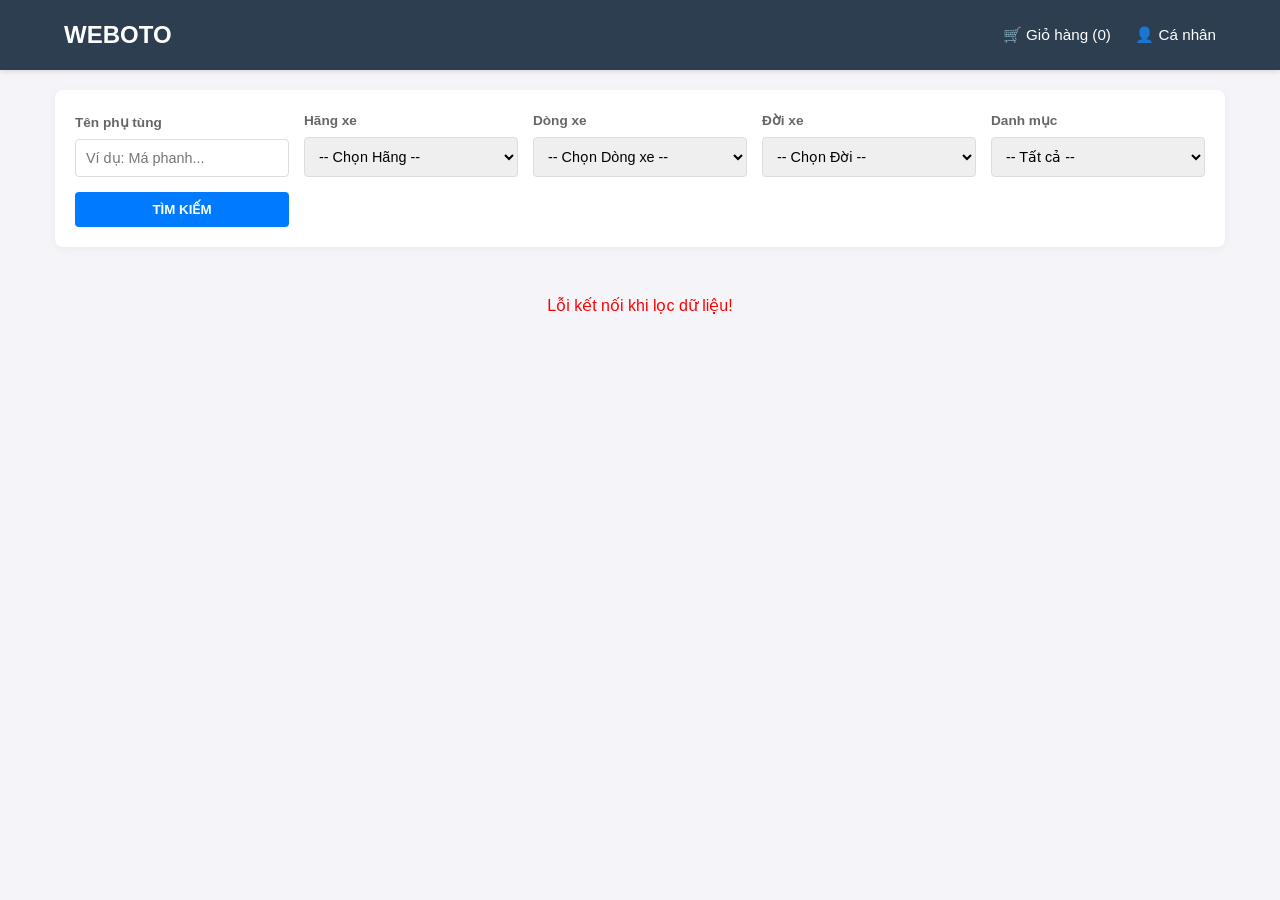
<file: index.html>
<!DOCTYPE html>
<html lang="vi">
<head>
    <meta charset="UTF-8">
    <meta name="viewport" content="width=device-width, initial-scale=1.0">
    <title>Web Ô Tô - Cửa hàng phụ tùng</title>
    <style>
        /* Giữ nguyên phần CSS của bạn và đảm bảo lưới filter hiển thị đẹp */
        * { box-sizing: border-box; }
        body { font-family: 'Segoe UI', Tahoma, Geneva, Verdana, sans-serif; margin: 0; padding: 0; background-color: #f4f4f9; color: #333; line-height: 1.6; }
        header { 
            background: #2c3e50; 
            color: white; 
            padding: 1rem 5%; 
            display: flex; 
            justify-content: space-between; 
            align-items: center;
            position: sticky;
            top: 0;
            z-index: 1000;
            box-shadow: 0 2px 5px rgba(0,0,0,0.1);
        }
        header h1 { margin: 0; font-size: 1.5rem; }
        nav a { color: white; text-decoration: none; margin-left: 20px; font-weight: 500; font-size: 0.95rem; }
        nav a:hover { color: #3498db; }
        .container { max-width: 1200px; margin: 20px auto; padding: 0 15px; }
        .search-section { background: white; padding: 20px; border-radius: 8px; box-shadow: 0 2px 10px rgba(0,0,0,0.05); margin-bottom: 30px; }
        
        /* Cập nhật grid-template-columns để chứa thêm ô Dòng xe */
        .filter-group { 
            display: grid; 
            grid-template-columns: repeat(auto-fit, minmax(180px, 1fr)); 
            gap: 15px; 
            align-items: end; 
        }
        
        .filter-item { display: flex; flex-direction: column; }
        .filter-item label { font-size: 0.85rem; margin-bottom: 5px; color: #666; font-weight: bold; }
        select, input { padding: 10px; border: 1px solid #ddd; border-radius: 4px; font-size: 0.9rem; width: 100%; }
        .btn-search { background: #007bff; color: white; border: none; padding: 10px; border-radius: 4px; cursor: pointer; font-weight: bold; transition: 0.3s; }
        .btn-search:hover { background: #0056b3; }
        .grid-container { display: grid; grid-template-columns: repeat(auto-fill, minmax(240px, 1fr)); gap: 25px; }
        .product-card { background: white; padding: 20px; border-radius: 10px; border: 1px solid #eee; text-align: center; transition: transform 0.3s, box-shadow 0.3s; }
        .product-card:hover { transform: translateY(-5px); box-shadow: 0 10px 20px rgba(0,0,0,0.1); }
        .product-card img { width: 100%; height: 180px; object-fit: contain; margin-bottom: 15px; background: #f9f9f9; border-radius: 4px; }
        .product-card h3 { font-size: 1.1rem; margin: 10px 0; min-height: 2.8rem; display: -webkit-box; -webkit-line-clamp: 2; -webkit-box-orient: vertical; overflow: hidden; }
        .price { color: #e74c3c; font-weight: bold; font-size: 1.2rem; margin-bottom: 15px; }
        .btn-cart { background: #28a745; color: white; border: none; padding: 10px; border-radius: 5px; cursor: pointer; width: 100%; font-weight: bold; }
        .btn-cart:hover { background: #218838; }
        @media (max-width: 600px) { header { flex-direction: column; text-align: center; } nav { margin-top: 15px; } nav a { margin: 0 10px; font-size: 0.8rem; } .grid-container { grid-template-columns: 1fr; } }
    </style>
</head>
<body>

<header>
    <h1>WEBOTO</h1>
    <nav>
        <a href="cart.html">🛒 Giỏ hàng (<span id="cartCount">0</span>)</a>
        <a href="admin.html" id="adminLink" style="display: none; color: #fbc02d; font-weight: bold;">⚙️ Quản trị</a>
        <a href="profile.html">👤 Cá nhân</a>
    </nav>
</header>

<div class="container">
    <section class="search-section">
        <div class="filter-group">
            <div class="filter-item">
                <label>Tên phụ tùng</label>
                <input type="text" id="keyword" placeholder="Ví dụ: Má phanh...">
            </div>
            <div class="filter-item">
                <label>Hãng xe</label>
                <select id="brandSelect" onchange="loadModels(); searchParts();">
                    <option value="">-- Chọn Hãng --</option>
                </select>
            </div>
            <div class="filter-item">
                <label>Dòng xe</label>
                <select id="modelSelect" onchange="loadYears(); searchParts();">
                    <option value="">-- Chọn Dòng xe --</option>
                </select>
            </div>
            <div class="filter-item">
                <label>Đời xe</label>
                <select id="yearSelect" onchange="searchParts()">
                    <option value="">-- Chọn Đời --</option>
                </select>
            </div>
            <div class="filter-item">
                <label>Danh mục</label>
                <select id="categorySelect" onchange="searchParts()">
                    <option value="">-- Tất cả --</option>
                </select>
            </div>
            <button class="btn-search" onclick="searchParts()">TÌM KIẾM</button>
        </div>
    </section>

    <div id="productList" class="grid-container"></div>
</div>

<script>
    const API_URL = "http://localhost:8080/api/v1";
    const token = localStorage.getItem('accessToken');

    window.onload = async () => {
        await Promise.all([loadBrands(), loadCategories()]);
        searchParts(); 
        checkAdminRole();
        loadCartBadge();
    };

    function checkAdminRole() {
        const token = localStorage.getItem('accessToken');
        if (token) {
            try {
                const payload = JSON.parse(atob(token.split('.')[1]));
                const isAdmin = (payload.sub === 'admin') || 
                                (JSON.parse(localStorage.getItem('userRole') || '[]').some(r => r === 'ADMIN' || r === 'ROLE_ADMIN'));
                
                if (isAdmin) {
                    document.getElementById('adminLink').style.display = 'inline-block';
                }
            } catch (e) { console.error("Lỗi xác thực quyền", e); }
        }
    }

    async function loadBrands() {
        try {
            const res = await fetch(`${API_URL}/brands`);
            const brands = await res.json();
            const select = document.getElementById('brandSelect');
            brands.forEach(b => {
                const option = document.createElement('option');
                option.value = b.id;
                option.textContent = b.name;
                select.appendChild(option);
            });
        } catch (e) { console.error("Lỗi load hãng xe", e); }
    }

    // HÀM MỚI: Tải Dòng xe dựa trên Hãng xe
 async function loadModels() {
    const brandId = document.getElementById('brandSelect').value;
    const modelSelect = document.getElementById('modelSelect');
    const yearSelect = document.getElementById('yearSelect');

    // 1. Reset các ô chọn cấp dưới ngay khi đổi hãng
    modelSelect.innerHTML = '<option value="">-- Chọn Dòng xe --</option>';
    yearSelect.innerHTML = '<option value="">-- Chọn Đời --</option>';

    if (!brandId) return;

    try {
        // 2. Gọi API lấy danh sách dòng xe theo ID hãng xe
        const res = await fetch(`${API_URL}/brands/${brandId}/models`, {
            headers: { 'Authorization': `Bearer ${token}` }
        });

        if (!res.ok) {
            console.error("Lỗi API:", res.status);
            return;
        }

        const models = await res.json();
        
        // 3. Kiểm tra và hiển thị dữ liệu
        if (Array.isArray(models)) {
            models.forEach(m => {
                const option = document.createElement('option');
                option.value = m.id;
                // m.modelName là tên trường thường dùng trong DB của bạn
                option.textContent = m.modelName || m.name; 
                modelSelect.appendChild(option);
            });
        }
    } catch (e) {
        console.error("Lỗi kết nối API dòng xe:", e);
    }
}

    // CẬP NHẬT: Tải Đời xe dựa trên Dòng xe
 async function loadYears() {
    const modelId = document.getElementById('modelSelect').value;
    const select = document.getElementById('yearSelect');
    
    select.innerHTML = '<option value="">-- Chọn Đời --</option>';
    if (!modelId) return;

    try {
        // Gọi API lấy đời xe dựa trên Dòng xe (Model)
        const res = await fetch(`${API_URL}/models/${modelId}/years`, {
            headers: { 'Authorization': `Bearer ${token}` }
        });
        
        const years = await res.json();
        if (Array.isArray(years)) {
            years.forEach(y => {
                const option = document.createElement('option');
                option.value = y.id;
                option.textContent = y.yearNumber;
                select.appendChild(option);
            });
        }
    } catch (e) {
        console.error("Lỗi load đời xe:", e);
    }
}

    async function loadCategories() {
        try {
            const res = await fetch(`${API_URL}/categories`);
            const cats = await res.json();
            const select = document.getElementById('categorySelect');
            cats.forEach(c => {
                const option = document.createElement('option');
                option.value = c.id;
                option.textContent = c.name;
                select.appendChild(option);
            });
        } catch (e) { console.error("Lỗi load danh mục", e); }
    }

async function searchParts() {
    // 1. Lấy giá trị từ tất cả các ô input/select
    const keyword = document.getElementById('keyword').value;
    const modelYearId = document.getElementById('yearSelect').value;
    const categoryId = document.getElementById('categorySelect').value;
    
    // Lưu ý: Nếu Backend của bạn lọc theo Brand hoặc Model trực tiếp, hãy lấy thêm:
    // const brandId = document.getElementById('brandSelect').value;
    // const modelId = document.getElementById('modelSelect').value;

    const list = document.getElementById('productList');
    list.innerHTML = '<p style="text-align:center; grid-column: 1/-1;">Đang lọc sản phẩm...</p>';

    try {
        // 2. Xây dựng chuỗi tham số (Query String)
        let params = new URLSearchParams();
        if (keyword) params.append('keyword', keyword);
        if (modelYearId) params.append('modelYearId', modelYearId);
        if (categoryId) params.append('categoryId', categoryId);

        // 3. Gọi API với các tham số lọc
        const res = await fetch(`${API_URL}/parts/search?${params.toString()}`, {
            headers: { 'Authorization': `Bearer ${token}` }
        });

        const parts = await res.json();
        list.innerHTML = ''; 

        if (!parts || parts.length === 0) {
            list.innerHTML = '<p style="text-align:center; grid-column: 1/-1;">Không tìm thấy sản phẩm phù hợp.</p>';
            return;
        }

        // 4. Hiển thị kết quả
parts.forEach(p => {
    // 1. Kiểm tra trạng thái tồn kho
    const isOutOfStock = p.stockQuantity <= 0;
    
    // 2. Tạo nhãn hiển thị số lượng hoặc trạng thái hết hàng
    const stockStatusHtml = isOutOfStock 
        ? `<div style="color: #e74c3c; font-weight: bold; margin-bottom: 10px;">❌ HẾT HÀNG</div>` 
        : `<div style="color: #28a745; font-size: 0.85rem; margin-bottom: 10px;">📦 Còn lại: ${p.stockQuantity}</div>`;
    
    // 3. Vô hiệu hóa nút nếu hết hàng
    const cartButtonHtml = isOutOfStock
        ? `<button class="btn-cart" disabled style="background: #bdc3c7; cursor: not-allowed;">HẾT HÀNG</button>`
        : `<button class="btn-cart" onclick="addToCart(${p.id})">THÊM VÀO GIỎ</button>`;

    // 4. Render thẻ sản phẩm (Làm mờ nếu hết hàng)
    list.innerHTML += `
        <div class="product-card" style="${isOutOfStock ? 'opacity: 0.7;' : ''}">
            <img src="${p.imageUrl || 'https://placehold.co/400x300?text=No+Image'}" alt="${p.name}">
            <h3>${p.name}</h3>
            ${stockStatusHtml}
            <div class="price">${p.price.toLocaleString()} VNĐ</div>
            ${cartButtonHtml}
        </div>`;
});
    } catch (e) {
        list.innerHTML = '<p style="color:red; text-align:center; grid-column: 1/-1;">Lỗi kết nối khi lọc dữ liệu!</p>';
    }
}
async function addToCart(partId) {
    const token = localStorage.getItem('accessToken');
    if (!token) {
        alert("Vui lòng đăng nhập để thêm sản phẩm vào giỏ!");
        window.location.href = 'login.html';
        return;
    }

    try {
        const response = await fetch(`${API_URL}/cart/items`, {
            method: 'POST',
            headers: { 
                'Authorization': `Bearer ${token}`,
                'Content-Type': 'application/json'
            },
            body: JSON.stringify({ 
                partId: partId, 
                quantity: 1 
            })
        });

        const resultText = await response.text();

        if (response.ok) {
            alert("✅ " + resultText);
            // Gọi hàm cập nhật con số ngay sau khi thêm thành công
            await loadCartBadge(); 
        } else {
            alert("❌ Lỗi: " + resultText);
        }
    } catch (error) {
        console.error("Error:", error);
        alert("🌐 Lỗi kết nối server!");
    }
}
async function loadCartBadge() {
    const token = localStorage.getItem('accessToken');
    if (!token) return;

    try {
        const res = await fetch(`${API_URL}/cart`, {
            headers: { 'Authorization': `Bearer ${token}` }
        });
        
        if (res.ok) {
            const cart = await res.json();
            // Lấy danh sách items (tùy cấu trúc API của bạn trả về mảng hay object)
            const items = cart.items || (Array.isArray(cart) ? cart : []);
            const badge = document.getElementById('cartCount');
            if (badge) {
                badge.innerText = items.length;
            }
            // Lưu vào localStorage để đồng bộ nhanh giữa các trang nếu cần
            localStorage.setItem('cartCount', items.length);
        }
    } catch (e) {
        console.error("Lỗi cập nhật badge:", e);
    }
}
</script>
</body>
</html>
</file>
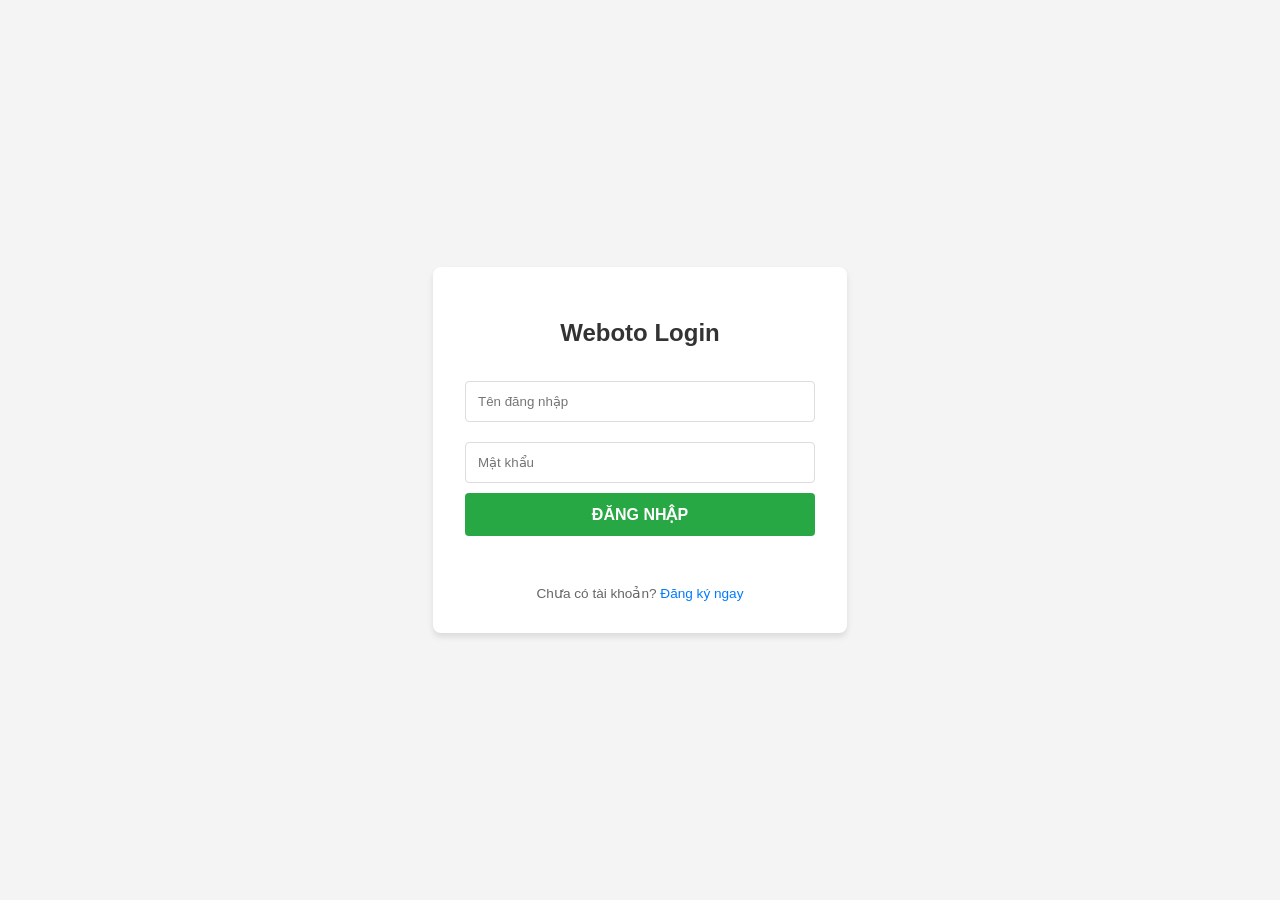
<file: admin.html>
<!DOCTYPE html>
<html lang="vi">
<head>
    <meta charset="UTF-8">
    <title>Admin Dashboard - Weboto</title>
    <style>
        body { display: flex; margin: 0; font-family: 'Segoe UI', Tahoma, Geneva, Verdana, sans-serif; background: #f4f7f6; }
        .sidebar { width: 260px; background: #2c3e50; color: white; height: 100vh; padding: 20px; position: fixed; box-sizing: border-box; z-index: 100;}
        .sidebar h3 { text-align: center; border-bottom: 1px solid #34495e; padding-bottom: 15px; margin-bottom: 20px; }
        .sidebar ul { list-style: none; padding: 0; }
        .sidebar li { padding: 15px; cursor: pointer; border-radius: 5px; margin-bottom: 5px; transition: 0.3s; }
        .sidebar li:hover { background: #34495e; padding-left: 20px; }
        .sidebar li.active-menu { background: #3498db; }
        .main-content { margin-left: 260px; padding: 40px; width: calc(100% - 260px); box-sizing: border-box; }
        .card-admin { background: white; padding: 25px; border-radius: 10px; box-shadow: 0 4px 6px rgba(0,0,0,0.1); margin-top: 20px; }
        table { width: 100%; border-collapse: collapse; margin-top: 10px; }
        th, td { padding: 15px; border-bottom: 1px solid #eee; text-align: left; }
        th { background: #f8f9fa; color: #333; }
        .tab-content { display: none; animation: fadeIn 0.5s; }
        .tab-content.active { display: block; }
        @keyframes fadeIn { from { opacity: 0; } to { opacity: 1; } }
        label { display: block; margin-bottom: 8px; font-weight: bold; color: #555; }
        input, select, textarea { width: 100%; padding: 12px; margin-bottom: 20px; border: 1px solid #ddd; border-radius: 6px; box-sizing: border-box; }
        .btn-submit { background: #3498db; color: white; border: none; padding: 12px 25px; border-radius: 6px; cursor: pointer; font-size: 16px; transition: 0.3s; }
        .btn-submit:hover { background: #2980b9; }
        .btn-action { padding: 8px 15px; border: none; border-radius: 4px; color: white; cursor: pointer; font-weight: bold; margin-right: 5px;}
        .btn-ban { background: #e74c3c; }
        .btn-unban { background: #2ecc71; }
        .status-active { color: #2ecc71; font-weight: bold; }
        .status-locked { color: #e74c3c; font-weight: bold; }
        .edit-mode { border: 2px solid #f1c40f !important; background: #fffdf0; }
    </style>
</head>
<body>

<div class="sidebar">
    <h3>ADMIN PANEL</h3>
    <ul>
        <li onclick="window.location.href='index.html'" style="background: #34495e; margin-bottom: 15px; border-left: 4px solid #fbc02d;">🏠 Về Trang Chủ</li>
        <li onclick="showTab('user-tab', this)" class="active-menu">Quản lý User</li>
        <li onclick="showTab('brand-tab', this)">Hãng xe</li>
        <li onclick="showTab('model-tab', this)">Dòng xe</li>
        <li onclick="showTab('year-tab', this)">Đời xe</li>
        <li onclick="showTab('cat-tab', this)">Danh mục</li>
        <li onclick="showTab('part-tab', this)">Phụ tùng</li>
        <li onclick="showTab('compat-tab', this)">Thiết lập Đời xe</li>
        <li onclick="logout()" style="color: #e74c3c; font-weight: bold; margin-top: 30px; border-top: 1px solid #34495e; padding-top: 20px;">Đăng xuất</li>
    </ul>
</div>

<div class="main-content">
    <div id="user-tab" class="tab-content active">
        <h2>Quản lý Người dùng</h2>
        <div class="card-admin">
            <table>
                <thead><tr><th>ID</th><th>Username</th><th>Email</th><th>Trạng thái</th><th>Hành động</th></tr></thead>
                <tbody id="userList"></tbody>
            </table>
        </div>
    </div>

    <div id="brand-tab" class="tab-content">
        <h2>Quản lý Hãng xe</h2>
        <div class="card-admin" id="brandFormContainer">
            <h3 id="brandTitle">Tạo Hãng xe mới</h3>
            <input type="hidden" id="brandId">
            <label>Tên hãng xe:</label><input type="text" id="brandName">
            <label>Logo URL:</label><input type="text" id="brandLogo">
            <button class="btn-submit" onclick="createOrUpdateBrand()">Lưu hãng xe</button>
            <button id="btnCancelBrand" style="display:none; background:#95a5a6;" class="btn-action" onclick="resetBrandForm()">Hủy</button>
        </div>
        <div class="card-admin">
            <table>
                <thead><tr><th>ID</th><th>Tên Hãng</th><th>Thao tác</th></tr></thead>
                <tbody id="adminBrandList"></tbody>
            </table>
        </div>
    </div>

    <div id="model-tab" class="tab-content">
        <h2>Quản lý Dòng xe</h2>
        <div class="card-admin">
            <h3 id="modelTitle">Tạo Dòng xe mới</h3>
            <input type="hidden" id="modelId">
            <label>Tên dòng xe:</label><input type="text" id="modelName">
            <label>Chọn Hãng xe:</label><select id="modelBrandId"></select>
            <button class="btn-submit" onclick="createOrUpdateModel()">Lưu dòng xe</button>
            <button id="btnCancelModel" style="display:none; background:#95a5a6;" class="btn-action" onclick="resetModelForm()">Hủy</button>
        </div>
        <div class="card-admin">
            <table>
                <thead><tr><th>ID</th><th>Dòng xe</th><th>Hãng</th><th>Thao tác</th></tr></thead>
                <tbody id="adminModelList"></tbody>
            </table>
        </div>
    </div>

<div id="year-tab" class="tab-content">
    <h2>Quản lý Đời xe</h2>
    <div class="card-admin">
        <h3 id="yearTitle">Tạo Đời xe mới</h3>
        <input type="hidden" id="yearId">
        <label>Năm sản xuất:</label><input type="number" id="yearNumber">
        
        <label>Chọn Hãng xe (để lọc dòng xe):</label>
        <select id="yearBrandId" onchange="loadModelsToSelect(this.value, 'yearModelId')">
            <option value="">-- Chọn hãng --</option>
        </select>
        
        <label>Chọn Dòng xe:</label>
        <select id="yearModelId">
            <option value="">-- Chọn hãng trước --</option>
        </select>
        
        <button class="btn-submit" onclick="createOrUpdateYear()">Lưu đời xe</button>
        <button id="btnCancelYear" style="display:none; background:#95a5a6;" class="btn-action" onclick="resetYearForm()">Hủy</button>
    </div>

    <div class="card-admin">
        <table>
            <thead><tr><th>ID</th><th>Năm</th><th>Thao tác</th></tr></thead>
            <tbody id="adminYearList"></tbody>
        </table>
    </div>
</div>

    <div id="cat-tab" class="tab-content">
        <h2>Quản lý Danh mục</h2>
        <div class="card-admin">
            <h3 id="catTitle">Tạo Danh mục mới</h3>
            <input type="hidden" id="catId">
            <label>Tên danh mục:</label><input type="text" id="catName">
            <label>Mô tả chi tiết:</label><textarea id="catDesc"></textarea>
            <button class="btn-submit" onclick="createOrUpdateCategory()">Lưu danh mục</button>
            <button id="btnCancelCat" style="display:none; background:#95a5a6;" class="btn-action" onclick="resetCatForm()">Hủy</button>
        </div>
        <div class="card-admin">
            <table>
                <thead><tr><th>ID</th><th>Tên</th><th>Mô tả</th><th>Thao tác</th></tr></thead>
                <tbody id="adminCatList"></tbody>
            </table>
        </div>
    </div>

    <div id="part-tab" class="tab-content">
        <h2>Quản lý Phụ tùng</h2>
        <div class="card-admin" id="partForm">
            <h3 id="formTitle">Tạo Phụ tùng mới</h3>
            <input type="hidden" id="pId">
            <label>Tên phụ tùng:</label><input type="text" id="pName">
            <label>Mã SKU:</label><input type="text" id="pSku">
            <label>Giá bán (VNĐ):</label><input type="number" id="pPrice">
            <label>Số lượng tồn kho:</label><input type="number" id="pQty">
            <label>URL Hình ảnh:</label><input type="text" id="pImg">
            <label>Mô tả:</label><textarea id="pDesc"></textarea>
            <label>Chọn Danh mục:</label><select id="pCatId"></select>
            <button class="btn-submit" onclick="createOrUpdatePart()">Lưu phụ tùng</button>
            <button id="btnCancelEdit" style="display:none; background:#95a5a6;" class="btn-action" onclick="resetPartForm()">Hủy</button>
        </div>
        <div class="card-admin">
            <table>
                <thead><tr><th>SKU</th><th>Tên</th><th>Giá</th><th>Kho</th><th>Thao tác</th></tr></thead>
                <tbody id="adminPartList"></tbody>
            </table>
        </div>
    </div>

<div id="compat-tab" class="tab-content">
    <h2>Thiết lập Tương thích</h2>
    <div class="card-admin">
        <label>Chọn Phụ tùng:</label>
        <select id="compatPartId"></select>

        <label>Chọn Hãng:</label>
        <select id="compatBrandId" onchange="loadModelsToSelect(this.value, 'compatModelId')">
            <option value="">-- Chọn hãng --</option>
        </select>

        <label>Chọn Dòng:</label>
        <select id="compatModelId" onchange="loadYearsToSelect(this.value, 'compatYearId')">
            <option value="">-- Chọn dòng --</option>
        </select>

        <label>Chọn Đời:</label>
        <select id="compatYearId">
            <option value="">-- Chọn đời xe --</option>
        </select>

        <button class="btn-submit" onclick="setupCompatibility()">Thiết lập</button>
    </div>
</div>
</div>

<script>
    const API_BASE = "http://localhost:8080/api/v1/admin";
    const API_PUBLIC = "http://localhost:8080/api/v1";
    const token = localStorage.getItem('accessToken');
    let globalBrands = [];
window.onload = () => {
    if (!token) window.location.href = 'login.html';
    fetchUsers();
    
    // Nạp Hãng xe cho TẤT CẢ các dropdown ở các Tab khác nhau
    loadBrandsToSelect('modelBrandId');     // Tab Dòng xe
    loadBrandsToSelect('yearBrandId');      // Tab Đời xe
    loadBrandsToSelect('compatBrandId');    // Tab Thiết lập tương thích
    
    loadCategoriesToSelect(); // Nạp danh mục cho tab Phụ tùng
    loadPartsToSelect();      // Nạp phụ tùng cho tab Thiết lập
    loadAllAdminTables();     // Tải dữ liệu cho các bảng danh sách
};

    function showTab(tabId, element) {
        document.querySelectorAll('.tab-content').forEach(t => t.classList.remove('active'));
        document.getElementById(tabId).classList.add('active');
        document.querySelectorAll('.sidebar li').forEach(li => li.classList.remove('active-menu'));
        element.classList.add('active-menu');
    }

    async function callApi(url, method = 'GET', body = null) {
        const options = { method, headers: { 'Authorization': `Bearer ${token}`, 'Content-Type': 'application/json' }};
        if (body) options.body = JSON.stringify(body);
        const response = await fetch(url, options);
        if (response.status === 403) alert("Không có quyền Admin!");
        return response;
    }
    async function createOrUpdateModel() {
    const id = document.getElementById('modelId').value;
    const body = {
        name: document.getElementById('modelName').value,
        brandId: document.getElementById('modelBrandId').value
    };
    
    const url = id ? `${API_BASE}/models/${id}` : `${API_BASE}/models`;
    const method = id ? 'PUT' : 'POST';

    const res = await callApi(url, method, body);
    if (res.ok) {
        alert("Thành công!");
        resetModelForm();
        loadAdminModelTable();
    }
}
    // --- LOAD TABLES ---
    async function loadAllAdminTables() {
        await loadAdminBrandTable();
        loadAdminModelTable();
        loadAdminYearTable();
        loadAdminCatTable();
        loadAdminPartTable();
    }

    async function loadAdminPartTable() {
        const res = await fetch(`${API_PUBLIC}/parts/search`);
        const parts = await res.json();
        let html = '';
        parts.forEach(p => {
            const stockStyle = p.stockQuantity <= 0 ? 'color:red; font-weight:bold;' : '';
            html += `<tr><td>${p.sku}</td><td>${p.name}</td><td>${p.price.toLocaleString()}</td>
                <td style="${stockStyle}">${p.stockQuantity <= 0 ? 'HẾT HÀNG' : p.stockQuantity}</td>
                <td><button class="btn-action btn-unban" onclick='editPart(${JSON.stringify(p)})'>Sửa</button>
                <button class="btn-action btn-ban" onclick="deletePart(${p.id})">Xóa</button></td></tr>`;
        });
        document.getElementById('adminPartList').innerHTML = html;
    }

async function loadAdminBrandTable() {
    try {
        const res = await fetch(`${API_PUBLIC}/brands`);
        globalBrands = await res.json(); // Lưu dữ liệu vào biến toàn cục
        
        let html = '';
        globalBrands.forEach(b => {
            const bJson = JSON.stringify(b).replace(/'/g, "\\'");
            html += `<tr><td>${b.id}</td><td>${b.name}</td>
                <td><button class="btn-action btn-unban" onclick='editBrand(${bJson})'>Sửa</button>
                <button class="btn-action btn-ban" onclick="deleteBrand(${b.id})">Xóa</button></td></tr>`;
        });
        document.getElementById('adminBrandList').innerHTML = html;
        
        // QUAN TRỌNG: Sau khi hãng xe tải xong, mới cho phép load bảng Dòng xe
        loadAdminModelTable(); 
    } catch (e) { console.error("Lỗi load hãng xe:", e); }
}

async function loadAdminModelTable() {
    try {
        const res = await fetch(`${API_PUBLIC}/models`); 
        if(!res.ok) return;
        const models = await res.json();
        
        let html = '';
        models.forEach(m => {
            // Tìm tên hãng trong danh sách đã tải
            const brandObj = globalBrands.find(b => b.id === m.brandId);
            const brandDisp = brandObj ? brandObj.name : `Hãng ID: ${m.brandId}`;
            
            const mJson = JSON.stringify(m).replace(/'/g, "\\'");
            
            html += `<tr>
                <td>${m.id}</td>
                <td>${m.name || m.modelName}</td>
                <td>${brandDisp}</td>
                <td><button class="btn-action btn-unban" onclick='editModel(${mJson})'>Sửa</button></td>
            </tr>`;
        });
        document.getElementById('adminModelList').innerHTML = html;
    } catch (e) { console.error("Lỗi load dòng xe:", e); }
}

    async function loadAdminYearTable() {
        const res = await fetch(`${API_PUBLIC}/model-years`); // Giả định API này tồn tại
        if(!res.ok) return;
        const years = await res.json();
        let html = '';
        years.forEach(y => {
            html += `<tr><td>${y.id}</td><td>${y.yearNumber}</td>
                <td><button class="btn-action btn-unban" onclick='editYear(${JSON.stringify(y)})'>Sửa</button></td></tr>`;
        });
        document.getElementById('adminYearList').innerHTML = html;
    }

    async function loadAdminCatTable() {
        const res = await fetch(`${API_PUBLIC}/categories`);
        const cats = await res.json();
        let html = '';
        cats.forEach(c => {
            html += `<tr><td>${c.id}</td><td>${c.name}</td><td>${c.description || ''}</td>
                <td><button class="btn-action btn-unban" onclick='editCat(${JSON.stringify(c)})'>Sửa</button></td></tr>`;
        });
        document.getElementById('adminCatList').innerHTML = html;
    }

    // --- CẬP NHẬT PHỤ TÙNG (POST / PUT) ---
    async function createOrUpdatePart() {
        const id = document.getElementById('pId').value;
        const body = {
            name: document.getElementById('pName').value, sku: document.getElementById('pSku').value,
            price: document.getElementById('pPrice').value, stockQuantity: document.getElementById('pQty').value,
            imageUrl: document.getElementById('pImg').value, description: document.getElementById('pDesc').value,
            categoryId: document.getElementById('pCatId').value
        };
        const res = await callApi(id ? `${API_BASE}/parts/${id}` : `${API_BASE}/parts`, id ? 'PUT' : 'POST', body);
        if (res.ok) { alert("Thành công!"); resetPartForm(); loadAdminPartTable(); }
    }

    async function deletePart(id) {
        if(confirm("Xác nhận xóa?")) {
            const res = await callApi(`${API_BASE}/parts/${id}`, 'DELETE');
            if(res.ok) loadAdminPartTable();
        }
    }

    // --- CẬP NHẬT HÃNG XE (POST / PUT) ---
    async function createOrUpdateBrand() {
        const id = document.getElementById('brandId').value;
        const body = { name: document.getElementById('brandName').value, logoUrl: document.getElementById('brandLogo').value };
        const res = await callApi(id ? `${API_BASE}/brands/${id}` : `${API_BASE}/brands`, id ? 'PUT' : 'POST', body);
        if(res.ok) { alert("Thành công!"); resetBrandForm(); loadAdminBrandTable(); refreshAllDropdowns(); }
    }

    async function deleteBrand(id) {
        if(confirm("Xác nhận xóa hãng?")) {
            const res = await callApi(`${API_BASE}/brands/${id}`, 'DELETE');
            if(res.ok) loadAdminBrandTable();
        }
    }

    // --- EDIT FUNCTIONS ---
    function editPart(p) {
        document.getElementById('pId').value = p.id;
        document.getElementById('pName').value = p.name;
        document.getElementById('pSku').value = p.sku;
        document.getElementById('pPrice').value = p.price;
        document.getElementById('pQty').value = p.stockQuantity;
        document.getElementById('pImg').value = p.imageUrl;
        document.getElementById('pDesc').value = p.description;
        document.getElementById('pCatId').value = p.categoryId || "";
        document.getElementById('formTitle').innerText = "Chỉnh sửa phụ tùng";
        document.getElementById('btnCancelEdit').style.display = 'inline-block';
        window.scrollTo(0,0);
    }

    function editBrand(b) {
        document.getElementById('brandId').value = b.id;
        document.getElementById('brandName').value = b.name;
        document.getElementById('brandLogo').value = b.logoUrl || "";
        document.getElementById('brandTitle').innerText = "Chỉnh sửa Hãng xe";
        document.getElementById('btnCancelBrand').style.display = 'inline-block';
    }

    function resetPartForm() {
        document.getElementById('pId').value = "";
        document.getElementById('partForm').querySelectorAll('input, textarea').forEach(i => i.value = "");
        document.getElementById('formTitle').innerText = "Tạo Phụ tùng mới";
        document.getElementById('btnCancelEdit').style.display = 'none';
    }

    function resetBrandForm() {
        document.getElementById('brandId').value = "";
        document.getElementById('brandName').value = "";
        document.getElementById('brandLogo').value = "";
        document.getElementById('brandTitle').innerText = "Tạo Hãng xe mới";
        document.getElementById('btnCancelBrand').style.display = 'none';
    }

    // --- REFRESH DROPDOWNS ---
    async function refreshAllDropdowns() {
        loadBrandsToSelect('modelBrandId');
        loadBrandsToSelect('yearBrandId');
        loadBrandsToSelect('compatBrandId');
        loadCategoriesToSelect();
        loadPartsToSelect();
    }

    // --- RENDER DROPDOWNS (Giữ nguyên các hàm cũ của bạn) ---
    async function loadBrandsToSelect(id) {
        const res = await fetch(`${API_PUBLIC}/brands`);
        const data = await res.json();
        const select = document.getElementById(id);
        if(!select) return;
        select.innerHTML = '<option value="">-- Chọn hãng --</option>';
        data.forEach(b => select.innerHTML += `<option value="${b.id}">${b.name}</option>`);
    }

async function loadModelsToSelect(brandId, selectId) {
    if (!brandId) return;
    const res = await fetch(`${API_PUBLIC}/brands/${brandId}/models`);
    const data = await res.json();
    const select = document.getElementById(selectId);
    select.innerHTML = '<option value="">-- Chọn dòng --</option>';
    data.forEach(m => {
        // Căn cứ log: dùng m.name thay vì m.modelName
        select.innerHTML += `<option value="${m.id}">${m.name}</option>`;
    });
}

    async function loadYearsToSelect(modelId, selectId) {
        if (!modelId) return;
        const res = await fetch(`${API_PUBLIC}/models/${modelId}/years`);
        const data = await res.json();
        const select = document.getElementById(selectId);
        select.innerHTML = '<option value="">-- Chọn đời --</option>';
        data.forEach(y => select.innerHTML += `<option value="${y.id}">${y.yearNumber}</option>`);
    }

    async function loadCategoriesToSelect() {
        const res = await fetch(`${API_PUBLIC}/categories`);
        const data = await res.json();
        document.getElementById('pCatId').innerHTML = '<option value="">-- Chọn danh mục --</option>' + 
            data.map(c => `<option value="${c.id}">${c.name}</option>`).join('');
    }

    async function loadPartsToSelect() {
        const res = await callApi(`${API_BASE}/parts`);
        const data = await res.json();
        document.getElementById('compatPartId').innerHTML = '<option value="">-- Chọn phụ tùng --</option>' + 
            data.map(p => `<option value="${p.id}">${p.name} (${p.sku})</option>`).join('');
    }

async function fetchUsers() {
    const res = await callApi(`${API_BASE}/users`);
    if (res.ok) {
        const users = await res.json();
        let html = '';
        users.forEach(u => {
            // KIỂM TRA ĐA LUỒNG: Thử tất cả các tên biến phổ biến từ Spring Boot
            const isActive = (u.is_active == 1 || u.is_active === true || u.isActive === true || u.enabled === true);
            
            html += `<tr>
                <td>${u.id}</td>
                <td>${u.username}</td>
                <td>${u.email}</td>
                <td><span class="${isActive ? 'status-active' : 'status-locked'}">${isActive ? 'Đang hoạt động' : 'Bị chặn'}</span></td>
                <td><button class="btn-action ${isActive ? 'btn-ban' : 'btn-unban'}" onclick="toggleUser(${u.id}, ${isActive ? 0 : 1})">${isActive ? 'Khóa' : 'Mở'}</button></td>
            </tr>`;
        });
        document.getElementById('userList').innerHTML = html;
    }
}
// --- HÀM SỬA DÒNG XE ---
function editModel(m) {
    document.getElementById('modelId').value = m.id;
    document.getElementById('modelName').value = m.name; // Dùng m.name
    document.getElementById('modelBrandId').value = m.brandId;
    
    document.getElementById('modelTitle').innerText = "Chỉnh sửa Dòng xe ID: " + m.id;
    document.getElementById('btnCancelModel').style.display = 'inline-block';
    window.scrollTo({ top: 0, behavior: 'smooth' });
}

// --- HÀM SỬA ĐỜI XE ---
function editYear(y) {
    document.getElementById('yearId').value = y.id;
    document.getElementById('yearNumber').value = y.yearNumber;
    // Lưu ý: Phải load đúng modelId vào dropdown
    document.getElementById('yearModelId').value = y.modelId || "";
    
    document.getElementById('yearTitle').innerText = "Chỉnh sửa Đời xe ID: " + y.id;
    document.getElementById('btnCancelYear').style.display = 'inline-block';
    
    window.scrollTo({ top: 0, behavior: 'smooth' });
}

// Bổ sung các hàm reset để thoát chế độ sửa
function resetModelForm() {
    document.getElementById('modelId').value = "";
    document.getElementById('modelName').value = "";
    document.getElementById('modelTitle').innerText = "Tạo Dòng xe mới";
    document.getElementById('btnCancelModel').style.display = 'none';
}

function resetYearForm() {
    document.getElementById('yearId').value = "";
    document.getElementById('yearNumber').value = "";
    document.getElementById('yearTitle').innerText = "Tạo Đời xe mới";
    document.getElementById('btnCancelYear').style.display = 'none';
}
// Thay thế hoặc thêm hàm này vào Script
async function createOrUpdateCategory() {
    const id = document.getElementById('catId').value;
    const body = { 
        name: document.getElementById('catName').value, 
        description: document.getElementById('catDesc').value 
    };
    
    // Nếu có ID thì dùng PUT để cập nhật, không thì dùng POST để tạo mới
    const url = id ? `${API_BASE}/categories/${id}` : `${API_BASE}/categories`;
    const method = id ? 'PUT' : 'POST';

    const res = await callApi(url, method, body);
    if (res.ok) { 
        alert("Lưu danh mục thành công!"); 
        resetCatForm(); 
        loadAdminCatTable(); 
        loadCategoriesToSelect(); // Cập nhật lại dropdown danh mục ở tab Phụ tùng
    }
}
async function createOrUpdateYear() {
    const id = document.getElementById('yearId').value;
    const body = {
        yearNumber: document.getElementById('yearNumber').value,
        modelId: document.getElementById('yearModelId').value // Khớp với ModelYearDTO.java
    };
    
    const url = id ? `${API_BASE}/model-years/${id}` : `${API_BASE}/model-years`;
    const method = id ? 'PUT' : 'POST';

    const res = await callApi(url, method, body);
    if (res.ok) {
        alert("Thành công!");
        resetYearForm();
        loadAdminYearTable();
    }
}

// Thêm hàm sửa và reset cho Danh mục
function editCat(c) {
    document.getElementById('catId').value = c.id;
    document.getElementById('catName').value = c.name;
    document.getElementById('catDesc').value = c.description || "";
    document.getElementById('catTitle').innerText = "Chỉnh sửa danh mục: " + c.name;
    document.getElementById('btnCancelCat').style.display = 'inline-block';
    window.scrollTo({ top: 0, behavior: 'smooth' });
}

function resetCatForm() {
    document.getElementById('catId').value = "";
    document.getElementById('catName').value = "";
    document.getElementById('catDesc').value = "";
    document.getElementById('catTitle').innerText = "Tạo Danh mục mới";
    document.getElementById('btnCancelCat').style.display = 'none';
}
async function setupCompatibility() {
    const pId = document.getElementById('compatPartId').value;
    const yId = document.getElementById('compatYearId').value;

    if (!pId || !yId) {
        alert("Vui lòng chọn đầy đủ phụ tùng và đời xe!");
        return;
    }

    try {
        // Khớp với API Postman của bạn: POST /api/v1/admin/parts/{id}/compatibility
        const res = await callApi(`${API_BASE}/parts/${pId}/compatibility?modelYearId=${yId}`, 'POST');
        if (res.ok) {
            alert("✅ Thiết lập tương thích thành công!");
        } else {
            const errorText = await res.text();
            alert("❌ Lỗi: " + errorText);
        }
    } catch (e) {
        console.error("Lỗi thiết lập:", e);
        alert("🌐 Lỗi kết nối server!");
    }
}
    async function toggleUser(id, st) { if(await callApi(`${API_BASE}/users/${id}/status?status=${st}`, 'PUT')) fetchUsers(); }

    function logout() { localStorage.removeItem('accessToken'); window.location.href = 'login.html'; }
</script>
</body>
</html>
</file>
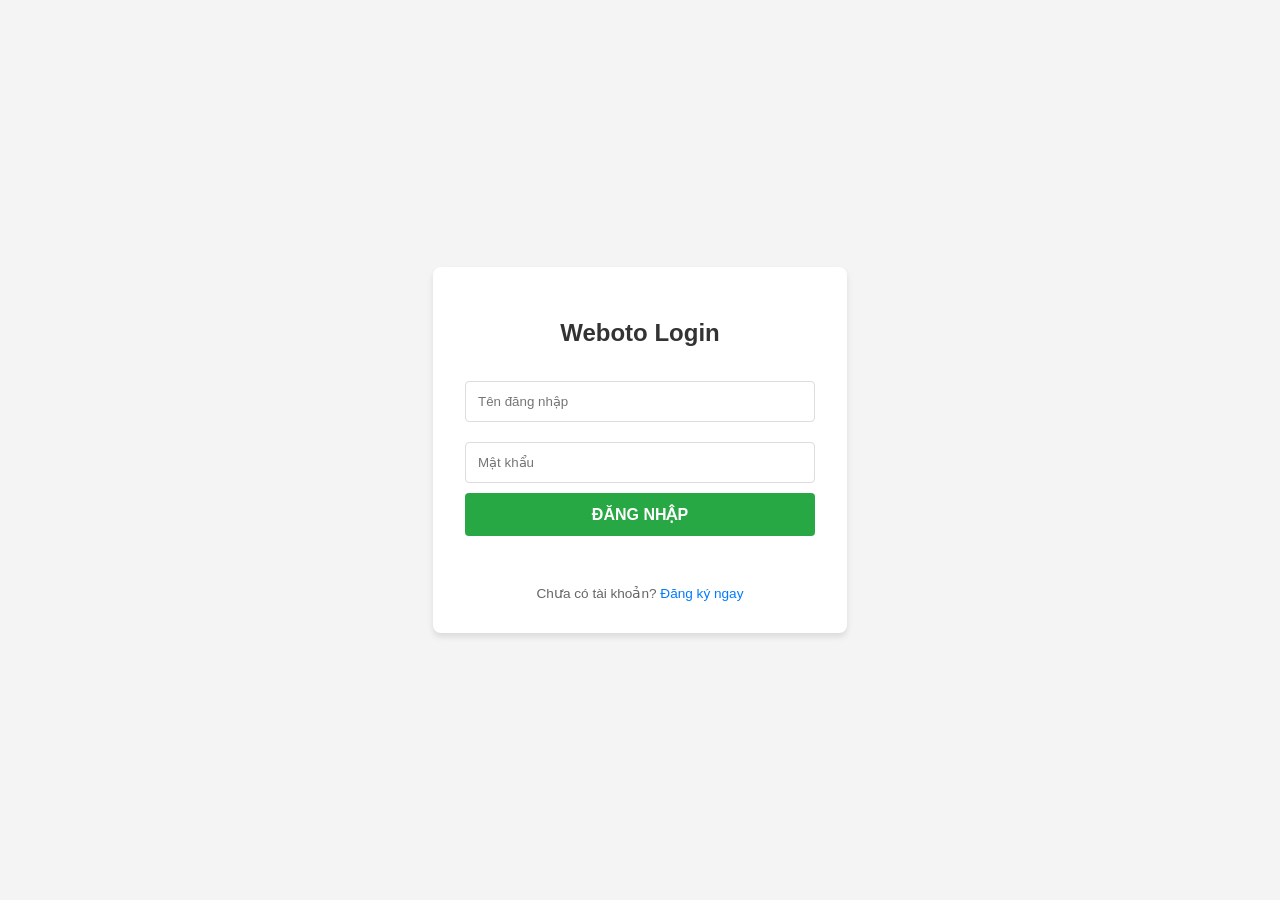
<file: cart.html>
<!DOCTYPE html>
<html lang="vi">
<head>
    <meta charset="UTF-8">
    <title>Giỏ hàng - WEBOTO</title>
<style>
    * { box-sizing: border-box; }
    body { 
        font-family: 'Segoe UI', Tahoma, Geneva, Verdana, sans-serif; 
        margin: 0; padding: 0; background-color: #f4f4f9; color: #333; line-height: 1.6;
    }

    /* Header đồng bộ Index */
    header { 
        background: #2c3e50; color: white; padding: 1rem 5%; 
        display: flex; justify-content: space-between; align-items: center;
        position: sticky; top: 0; z-index: 1000; box-shadow: 0 2px 5px rgba(0,0,0,0.1);
    }
    header h1 { margin: 0; font-size: 1.5rem; letter-spacing: 1px; }
    nav a { color: white; text-decoration: none; margin-left: 20px; font-weight: 500; font-size: 0.95rem; transition: 0.3s; }
    nav a:hover { color: #3498db; }

    .container { max-width: 1100px; margin: 30px auto; padding: 0 20px; }

    /* Card bao ngoài */
    .cart-card { 
        background: white; padding: 30px; border-radius: 12px; 
        box-shadow: 0 10px 25px rgba(0,0,0,0.05); margin-bottom: 30px;
    }
    h2 { color: #2c3e50; font-size: 1.5rem; margin-top: 0; margin-bottom: 25px; display: flex; align-items: center; gap: 10px; }

    /* Bảng sản phẩm */
    table { width: 100%; border-collapse: collapse; }
    th { background: #f8f9fa; padding: 15px; text-align: left; font-size: 0.8rem; color: #7f8c8d; text-transform: uppercase; border-bottom: 2px solid #edf2f7; }
    td { padding: 20px 15px; border-bottom: 1px solid #edf2f7; vertical-align: middle; }
    
    .item-checkbox { transform: scale(1.3); cursor: pointer; accent-color: #3498db; }
    .product-name { font-weight: 600; color: #2d3436; font-size: 1rem; }
    input[type="number"] { width: 65px; padding: 8px; border: 1.5px solid #dcdde1; border-radius: 6px; text-align: center; font-weight: bold; }

    /* Tổng tiền nổi bật */
    .summary-section { text-align: right; padding: 20px 0; border-top: 2px solid #edf2f7; margin-top: 10px; }
    .total-price { color: #e74c3c; font-weight: 800; font-size: 1.8rem; }

    /* Form giao hàng chuyên nghiệp */
    .checkout-grid { display: grid; grid-template-columns: 1fr 1fr; gap: 20px; margin-top: 20px; }
    .form-group { display: flex; flex-direction: column; gap: 8px; }
    .form-group label { font-weight: 600; color: #4a5568; font-size: 0.9rem; }
    .form-control { 
        padding: 12px 15px; border: 1.5px solid #e2e8f0; border-radius: 8px; 
        font-size: 0.95rem; transition: 0.3s; background: #f8fafc;
    }
    .form-control:focus { outline: none; border-color: #3498db; background: white; box-shadow: 0 0 0 3px rgba(52,152,219,0.1); }

    /* Nút bấm */
    .btn-pay { 
        background: linear-gradient(135deg, #2ecc71 0%, #27ae60 100%); 
        color: white; border: none; padding: 18px; border-radius: 10px; 
        width: 100%; font-size: 1.1rem; font-weight: 700; cursor: pointer; 
        margin-top: 25px; transition: 0.3s; box-shadow: 0 10px 20px rgba(46,204,113,0.2);
    }
    .btn-pay:hover { transform: translateY(-2px); box-shadow: 0 12px 25px rgba(46,204,113,0.3); }

    .btn-remove { background: #fee2e2; color: #ef4444; border: none; padding: 8px 12px; border-radius: 6px; cursor: pointer; font-weight: 600; transition: 0.2s; }
    .btn-remove:hover { background: #ef4444; color: white; }

    /* Lịch sử đơn hàng */
    .order-card { 
        background: white; border: 1px solid #e2e8f0; padding: 18px; border-radius: 10px; 
        margin-bottom: 12px; display: flex; justify-content: space-between; 
        align-items: center; transition: 0.3s;
    }
    .order-card:hover { border-color: #3498db; transform: translateX(5px); box-shadow: 0 4px 12px rgba(0,0,0,0.05); }
    .status-badge { padding: 4px 10px; border-radius: 20px; font-size: 11px; font-weight: 700; background: #fef3c7; color: #92400e; text-transform: uppercase; }
</style>
</head>
<body>
<header>
    <h1>WEBOTO</h1>
    <nav>
        <a href="index.html">🏠 Trang chủ</a>
        <a href="cart.html">🛒 Giỏ hàng (<span id="cartCount">0</span>)</a>
        <a href="profile.html">👤 Cá nhân</a>
    </nav>
</header>
<div class="container">
    <div class="cart-card">
        <h2>🛒 Giỏ Hàng Của Bạn</h2>
        <div id="cartItems">
            <p class="no-data">Đang tải sản phẩm...</p>
        </div>
        
        <div id="checkoutSection" style="display: none; border-top: 2px dashed #edf2f7; margin-top: 30px; padding-top: 25px;">
            <h3>📍 Thông tin giao hàng</h3>
            <div class="checkout-grid">
                <div class="form-group" style="grid-column: span 2;">
                    <label>Địa chỉ nhận hàng</label>
                    <input type="text" id="address" class="form-control" placeholder="Nhập địa chỉ chi tiết (số nhà, tên đường...)">
                </div>
                <div class="form-group" style="grid-column: span 2;">
                    <label>Phương thức thanh toán</label>
                    <select id="payment" class="form-control">
                        <option value="COD">💵 Thanh toán khi nhận hàng (COD)</option>
                        <option value="BANKING">💳 Chuyển khoản ngân hàng</option>
                    </select>
                </div>
            </div>
            <button class="btn-pay" onclick="placeOrder()">🚀 XÁC NHẬN ĐẶT HÀNG</button>
        </div>
    </div>

    <div class="cart-card">
        <h2>📜 Lịch sử đơn hàng</h2>
        <div id="orderHistory">
            <p class="no-data">Đang tải lịch sử...</p>
        </div>
    </div>
</div>
<script>
const API_URL = "http://localhost:8080/api/v1";
const token = localStorage.getItem('accessToken');

if (!token) {
    alert("Vui lòng đăng nhập để truy cập giỏ hàng!");
    window.location.href = 'login.html';
}

window.onload = () => {
    loadCart();
    loadOrderHistory();
};

// 1. Xem giỏ hàng & Tính toán hiển thị
async function loadCart() {
    try {
        const res = await fetch(`${API_URL}/cart`, {
            headers: { 'Authorization': `Bearer ${token}` }
        });
        
        if (!res.ok) throw new Error("Không thể lấy dữ liệu giỏ hàng");

        const cart = await res.json();
        const container = document.getElementById('cartItems');
        const checkout = document.getElementById('checkoutSection');

        const items = cart.items || (Array.isArray(cart) ? cart : []);

        if (items.length === 0) {
            container.innerHTML = '<div class="no-data">Giỏ hàng trống. <a href="index.html">Quay lại mua sắm</a></div>';
            if(checkout) checkout.style.display = 'none';
            updateBadge(0);
            return;
        }

        if(checkout) checkout.style.display = 'block';
        
        let html = `<table>
            <tr>
                <th><input type="checkbox" id="selectAll" onclick="toggleSelectAll(this)"></th>
                <th>Sản phẩm</th>
                <th>Giá</th>
                <th>Số lượng</th>
                <th>Tổng</th>
                <th>Thao tác</th>
            </tr>`;
            
        items.forEach(item => {
            const price = item.partPrice || item.price || 0;
            const lineTotal = price * item.quantity;

            html += `
                <tr>
                    <td>
                        <input type="checkbox" class="item-checkbox" value="${item.id}" 
                               data-total="${lineTotal}" onchange="calculateSelectedTotal()">
                    </td>
                    <td><strong>${item.partName}</strong></td>
                    <td>${price.toLocaleString()} VNĐ</td>
                    <td>
                        <input type="number" min="1" value="${item.quantity}" 
                               onchange="updateQuantity(${item.id}, this.value)">
                    </td>
                    <td style="font-weight:bold; color:#e74c3c;">${lineTotal.toLocaleString()} VNĐ</td>
                    <td><button class="btn-remove" onclick="removeItem(${item.id})">🗑 Xóa</button></td>
                </tr>`;
        });
        
        html += `</table>
                <div class="total-section">
                    <span class="total-price" id="displayTotalPrice">Thành tiền: 0 VNĐ</span>
                </div>`;
        
        container.innerHTML = html;
        updateBadge(items.length);
        
    } catch (e) {
        console.error("Lỗi loadCart:", e);
    }
}

// Logic chọn tất cả checkbox
function toggleSelectAll(source) {
    const checkboxes = document.querySelectorAll('.item-checkbox');
    checkboxes.forEach(cb => cb.checked = source.checked);
    calculateSelectedTotal();
}

// Tính tổng tiền dựa trên các sản phẩm được tích chọn
function calculateSelectedTotal() {
    const checkboxes = document.querySelectorAll('.item-checkbox:checked');
    let total = 0;
    checkboxes.forEach(cb => {
        total += parseFloat(cb.getAttribute('data-total'));
    });
    document.getElementById('displayTotalPrice').innerText = `Thành tiền: ${total.toLocaleString()} VNĐ`;
}

// 2. Cập nhật số lượng
// Ví dụ cách gọi cho hàm UPDATE
async function updateQuantity(itemId, qty) {
    const res = await fetch(`${API_URL}/cart/items/${itemId}?quantity=${qty}`, {
        method: 'PUT', // Dùng PUT như Controller quy định
        headers: { 'Authorization': `Bearer ${token}` }
    });
    if (res.ok) loadCart();
}

// 3. Xóa sản phẩm
async function removeItem(itemId) {
    if (!confirm("Bạn muốn bỏ sản phẩm này khỏi giỏ hàng?")) return;
    try {
        await fetch(`${API_URL}/cart/items/${itemId}`, {
            method: 'DELETE',
            headers: { 'Authorization': `Bearer ${token}` }
        });
        loadCart();
    } catch (e) { console.error(e); }
}

// 4. Chốt đơn (Chỉ thanh toán các sản phẩm đã chọn)
async function placeOrder() {
    const selectedCheckboxes = document.querySelectorAll('.item-checkbox:checked');
    
    if (selectedCheckboxes.length === 0) {
        alert("Vui lòng chọn ít nhất một sản phẩm để thanh toán!");
        return;
    }

    const selectedIds = Array.from(selectedCheckboxes).map(cb => parseInt(cb.value));
    const address = document.getElementById('address').value;
    const method = document.getElementById('payment').value;

    if (!address.trim()) {
        alert("Vui lòng cung cấp địa chỉ giao hàng!");
        return;
    }

    try {
        const res = await fetch(`${API_URL}/orders`, {
            method: 'POST',
            headers: { 
                'Authorization': `Bearer ${token}`, 
                'Content-Type': 'application/json' 
            },
            // Gửi thêm danh sách ID sản phẩm được chọn lên Backend
            body: JSON.stringify({ 
                address: address, 
                paymentMethod: method,
                cartItemIds: selectedIds 
            })
        });

        if (res.ok) {
            alert("🎉 Đặt hàng thành công các sản phẩm đã chọn!");
            loadCart();
            loadOrderHistory();
            document.getElementById('address').value = "";
        } else {
            alert("Lỗi khi chốt đơn. Vui lòng thử lại.");
        }
    } catch (e) { console.error(e); }
}

// 5. Lịch sử đơn hàng (Giữ nguyên logic cũ của bạn)
async function loadOrderHistory() {
    try {
        const res = await fetch(`${API_URL}/orders`, {
            headers: { 'Authorization': `Bearer ${token}` }
        });
        const orders = await res.json();
        const historyDiv = document.getElementById('orderHistory');
        
        if (!orders || orders.length === 0) {
            historyDiv.innerHTML = '<div class="no-data">Bạn chưa có đơn hàng nào.</div>';
            return;
        }

        let html = "";
        orders.reverse().forEach(o => {
            const date = o.orderDate ? new Date(o.orderDate).toLocaleDateString('vi-VN') : "Vừa xong";
            html += `
                <div class="order-card" onclick="viewOrderDetail(${o.id})">
                    <div>
                        <strong>Đơn hàng #${o.id}</strong> <small>(${date})</small><br>
                        <span class="status-badge">${o.status}</span>
                    </div>
                    <div style="text-align:right;">
                        <span style="color:#e74c3c; font-weight:bold;">${o.totalPrice.toLocaleString()} VNĐ</span>
                    </div>
                </div>`;
        });
        historyDiv.innerHTML = html;
    } catch (e) { console.error(e); }
}

// Hàm cập nhật Badge
function updateBadge(count) {
    const badge = document.getElementById('cartCount');
    if (badge) badge.innerText = count;
    localStorage.setItem('cartCount', count);
}
async function viewOrderDetail(orderId) {
    try {
        const res = await fetch(`${API_URL}/orders/${orderId}`, {
            headers: { 'Authorization': `Bearer ${token}` }
        });
        const order = await res.json();

        // Kiểm tra an toàn: Nếu items bị null hoặc undefined, dùng mảng rỗng []
        const items = order.items || [];

        if (items.length === 0) {
            alert(`Đơn hàng #${orderId} không có thông tin sản phẩm chi tiết.`);
            return;
        }

        let itemDetails = items.map(i => 
            `- ${i.partName || 'Sản phẩm'} (x${i.quantity}): ${i.unitPrice.toLocaleString()} VNĐ`
        ).join('\n');

        alert(`CHI TIẾT ĐƠN HÀNG #${orderId}\n` +
              `--------------------------\n` +
              `Sản phẩm:\n${itemDetails}\n` +
              `--------------------------\n` +
              `TỔNG CỘNG: ${order.totalPrice.toLocaleString()} VNĐ`);
    } catch (e) {
        console.error(e);
        alert("Không thể hiển thị chi tiết đơn hàng.");
    }
}
</script>
</body>
</html>
</file>
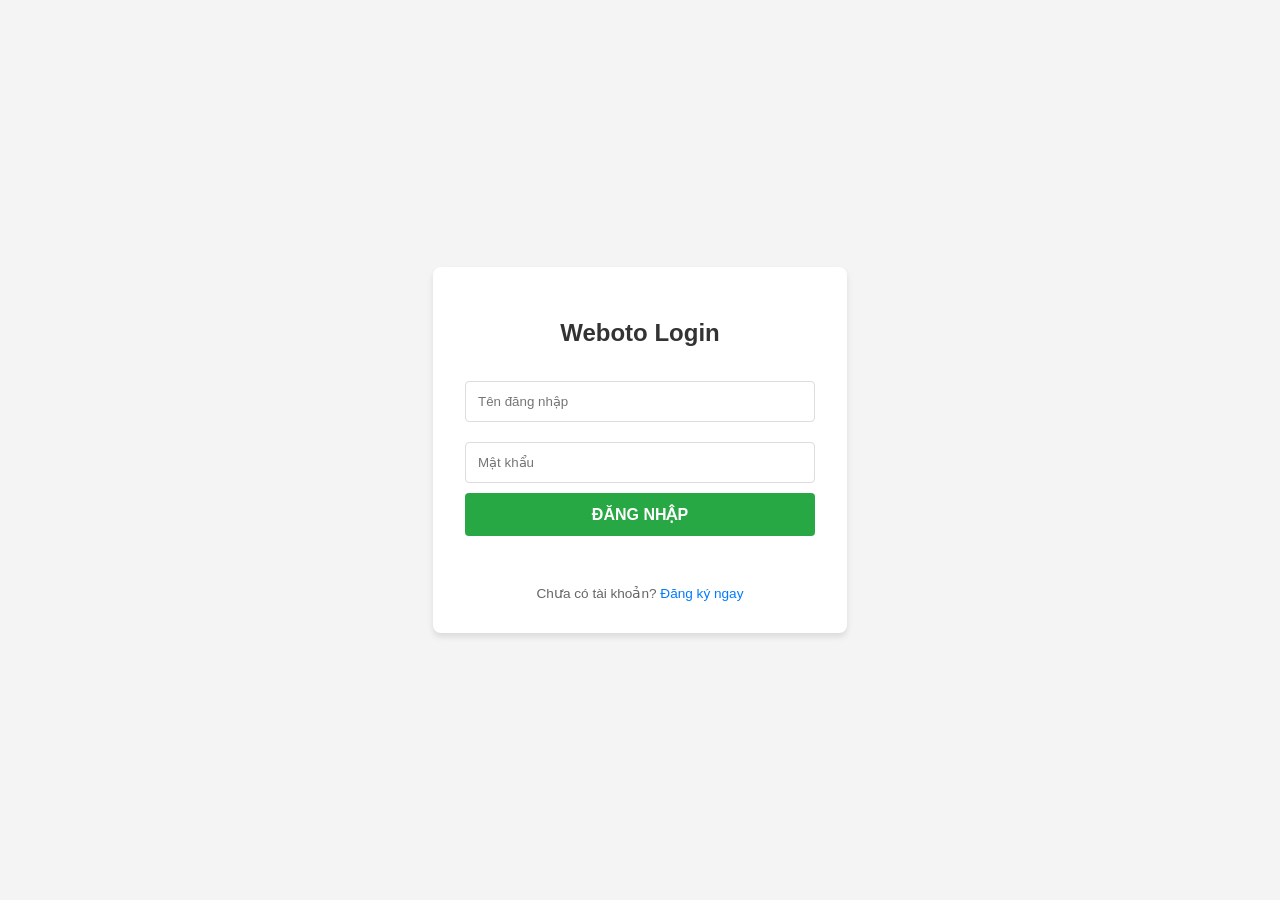
<file: login.html>
<!DOCTYPE html>
<html lang="vi">
<head>
    <meta charset="UTF-8">
    <meta name="viewport" content="width=device-width, initial-scale=1.0">
    <title>Weboto - Đăng nhập</title>
    <style>
        body { font-family: Arial, sans-serif; background-color: #f4f4f4; display: flex; justify-content: center; align-items: center; height: 100vh; margin: 0; }
        .container { background: white; padding: 2rem; border-radius: 8px; box-shadow: 0 4px 6px rgba(0,0,0,0.1); width: 350px; text-align: center; }
        h2 { color: #333; margin-bottom: 1.5rem; }
        input { width: 100%; padding: 12px; margin: 10px 0; border: 1px solid #ddd; border-radius: 4px; box-sizing: border-box; }
        button { width: 100%; padding: 12px; background-color: #28a745; color: white; border: none; border-radius: 4px; cursor: pointer; font-weight: bold; font-size: 1rem; transition: 0.3s; }
        button:hover { background-color: #218838; }
        #message { margin-top: 15px; font-size: 0.9rem; min-height: 1.2rem; }
        .error { color: #dc3545; }
        .success { color: #28a745; }
        .signup-link { margin-top: 15px; font-size: 0.85rem; color: #666; }
        .signup-link a { color: #007bff; text-decoration: none; }
    </style>
</head>
<body>

<div class="container">
    <h2>Weboto Login</h2>
    <input type="text" id="username" placeholder="Tên đăng nhập">
    <input type="password" id="password" placeholder="Mật khẩu">
    <button onclick="login()">ĐĂNG NHẬP</button>
    <div id="message"></div>
    <div class="signup-link">
        Chưa có tài khoản? <a href="register.html">Đăng ký ngay</a>
    </div>
</div>

<script>
    const API_URL = "http://localhost:8080/api/v1";

    async function login() {
        const userInp = document.getElementById('username').value;
        const passInp = document.getElementById('password').value;
        const msgDiv = document.getElementById('message');

        if (!userInp || !passInp) {
            showMessage("Vui lòng nhập đủ thông tin", "error");
            return;
        }

        try {
            const response = await fetch(`${API_URL}/auth/login`, {
                method: 'POST',
                headers: { 'Content-Type': 'application/json' },
                body: JSON.stringify({ username: userInp, password: passInp })
            });

            const text = await response.text();
            let data;
            try { data = JSON.parse(text); } catch (e) { data = { message: text }; }

            if (response.ok) {
                localStorage.setItem('accessToken', data.accessToken);
                
                // Giải mã Role từ JWT
                const payload = JSON.parse(atob(data.accessToken.split('.')[1]));
                // Kiểm tra nhiều trường phổ biến của JWT (roles, auth, authorities)
                let roles = payload.roles || payload.auth || payload.authorities || [];
                if (typeof roles === 'string') roles = [roles];

                localStorage.setItem('userRole', JSON.stringify(roles));
                showMessage("Đăng nhập thành công! Đang chuyển hướng...", "success");

                setTimeout(() => {
                    const isAdmin = roles.some(r => r === 'ROLE_ADMIN' || r === 'ADMIN');
                    window.location.href = isAdmin ? 'admin.html' : 'index.html';
                }, 1000);
            } else {
                showMessage(data.message || "Sai tài khoản hoặc mật khẩu", "error");
            }
        } catch (err) {
            showMessage("Lỗi kết nối Server", "error");
        }
    }

    function showMessage(text, type) {
        const div = document.getElementById('message');
        div.innerText = text;
        div.className = type;
    }
</script>
</body>
</html>
</file>
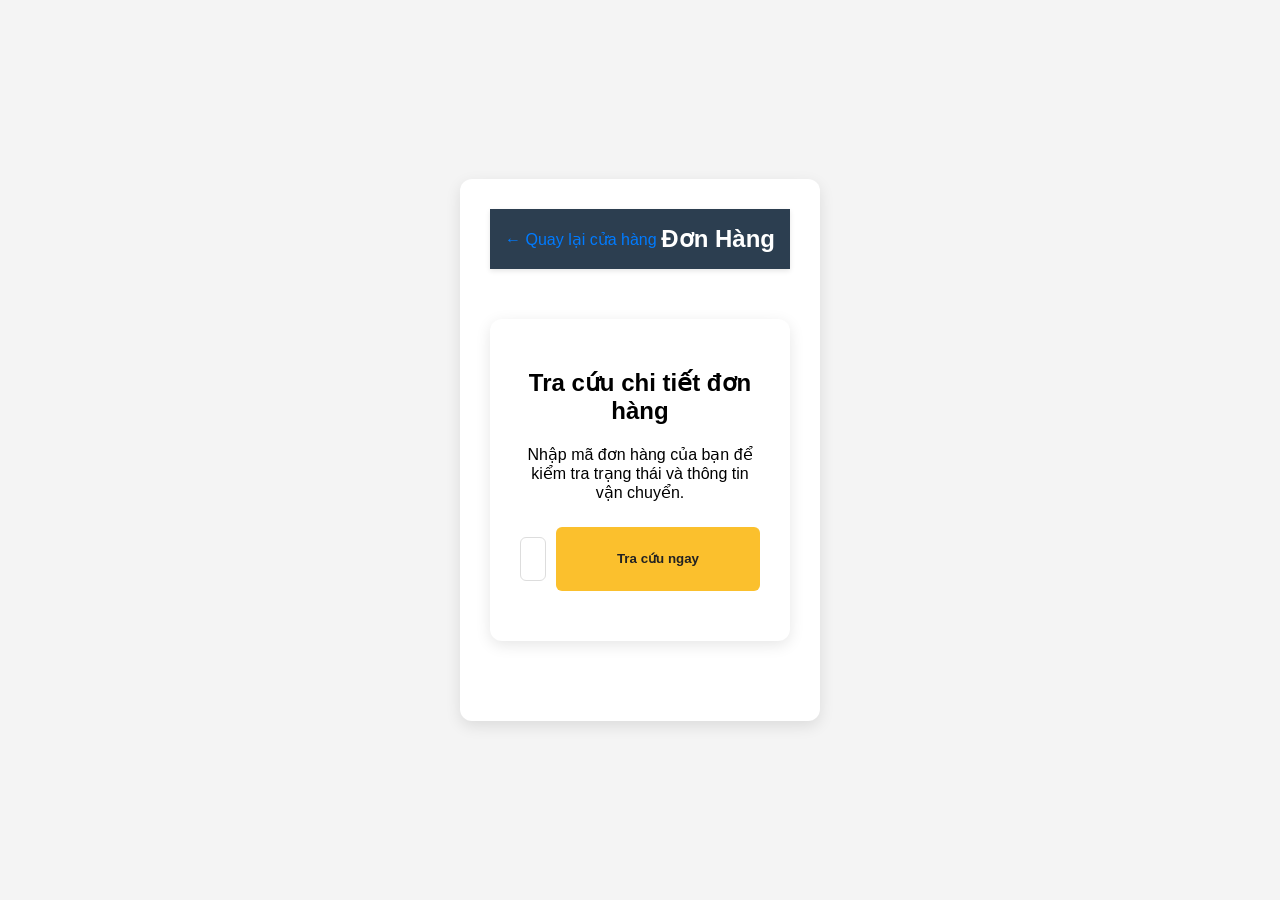
<file: order-lookup.html>
<!DOCTYPE html>
<html lang="vi">
<head>
    <meta charset="UTF-8">
    <title>Tra cứu đơn hàng - Weboto</title>
    <link rel="stylesheet" href="style.css">
    <style>
        .lookup-container { max-width: 600px; margin: 50px auto; background: #fff; padding: 30px; border-radius: 12px; box-shadow: 0 4px 15px rgba(0,0,0,0.1); }
        .lookup-header { text-align: center; margin-bottom: 25px; }
        .input-group { display: flex; gap: 10px; margin-bottom: 20px; }
        input[type="number"] { flex: 1; padding: 12px; border: 1px solid #ddd; border-radius: 6px; font-size: 16px; }
        .btn-lookup { background: #fbc02d; color: #222; border: none; padding: 12px 25px; border-radius: 6px; cursor: pointer; font-weight: bold; }
        .order-result { border-top: 2px solid #fbc02d; padding-top: 20px; display: none; }
        .result-item { margin-bottom: 12px; font-size: 1.1rem; }
        .label { font-weight: bold; color: #666; width: 120px; display: inline-block; }
        .status-badge { background: #eee; padding: 4px 10px; border-radius: 4px; font-size: 0.9rem; text-transform: uppercase; }
    </style>
</head>
<body>
    <div class="container">
        <header style="display: flex; justify-content: space-between; align-items: center; margin-bottom: 30px;">
            <a href="index.html" style="text-decoration: none; color: #007bff;">← Quay lại cửa hàng</a>
            <h1>Đơn Hàng</h1>
        </header>

        <div class="lookup-container">
            <div class="lookup-header">
                <h2>Tra cứu chi tiết đơn hàng</h2>
                <p>Nhập mã đơn hàng của bạn để kiểm tra trạng thái và thông tin vận chuyển.</p>
            </div>

            <div class="input-group">
                <input type="number" id="orderId" placeholder="Mã đơn hàng (VD: 1, 2, 3...)">
                <button class="btn-lookup" onclick="lookupOrder()">Tra cứu ngay</button>
            </div>

            <div id="orderResult" class="order-result">
                <div class="result-item"><span class="label">Mã đơn:</span> <span id="resId"></span></div>
                <div class="result-item"><span class="label">Địa chỉ nhận:</span> <span id="resAddress"></span></div>
                <div class="result-item"><span class="label">Tổng tiền:</span> <span id="resTotal" style="color: red; font-weight: bold;"></span></div>
                <div class="result-item"><span class="label">Trạng thái:</span> <span id="resStatus" class="status-badge"></span></div>
            </div>
            <p id="errorMsg" style="color: red; text-align: center; display: none;"></p>
        </div>
    </div>

    <script>
        const API_URL = "http://localhost:8080/api/v1";
        const token = localStorage.getItem('accessToken');

        async function lookupOrder() {
            const orderId = document.getElementById('orderId').value;
            const resultDiv = document.getElementById('orderResult');
            const errorMsg = document.getElementById('errorMsg');

            if (!orderId) {
                alert("Vui lòng nhập mã đơn hàng!");
                return;
            }

            if (!token) {
                alert("Vui lòng đăng nhập để thực hiện tra cứu!");
                window.location.href = 'login.html';
                return;
            }

            // Reset trạng thái
            resultDiv.style.display = 'none';
            errorMsg.style.display = 'none';

            try {
                const res = await fetch(`${API_URL}/orders/${orderId}`, {
                    headers: { 'Authorization': `Bearer ${token}` }
                });

                if (res.ok) {
                    const order = await res.json();
                    
                    document.getElementById('resId').innerText = `#${order.id}`;
                    document.getElementById('resAddress').innerText = order.address;
                    document.getElementById('resTotal').innerText = `${order.totalAmount.toLocaleString()} VNĐ`;
                    document.getElementById('resStatus').innerText = order.status;

                    resultDiv.style.display = 'block';
                } else {
                    errorMsg.innerText = "Không tìm thấy đơn hàng hoặc bạn không có quyền xem đơn này!";
                    errorMsg.style.display = 'block';
                }
            } catch (err) {
                errorMsg.innerText = "Lỗi kết nối đến máy chủ. Vui lòng thử lại sau.";
                errorMsg.style.display = 'block';
            }
        }
    </script>
</body>
</html>
</file>
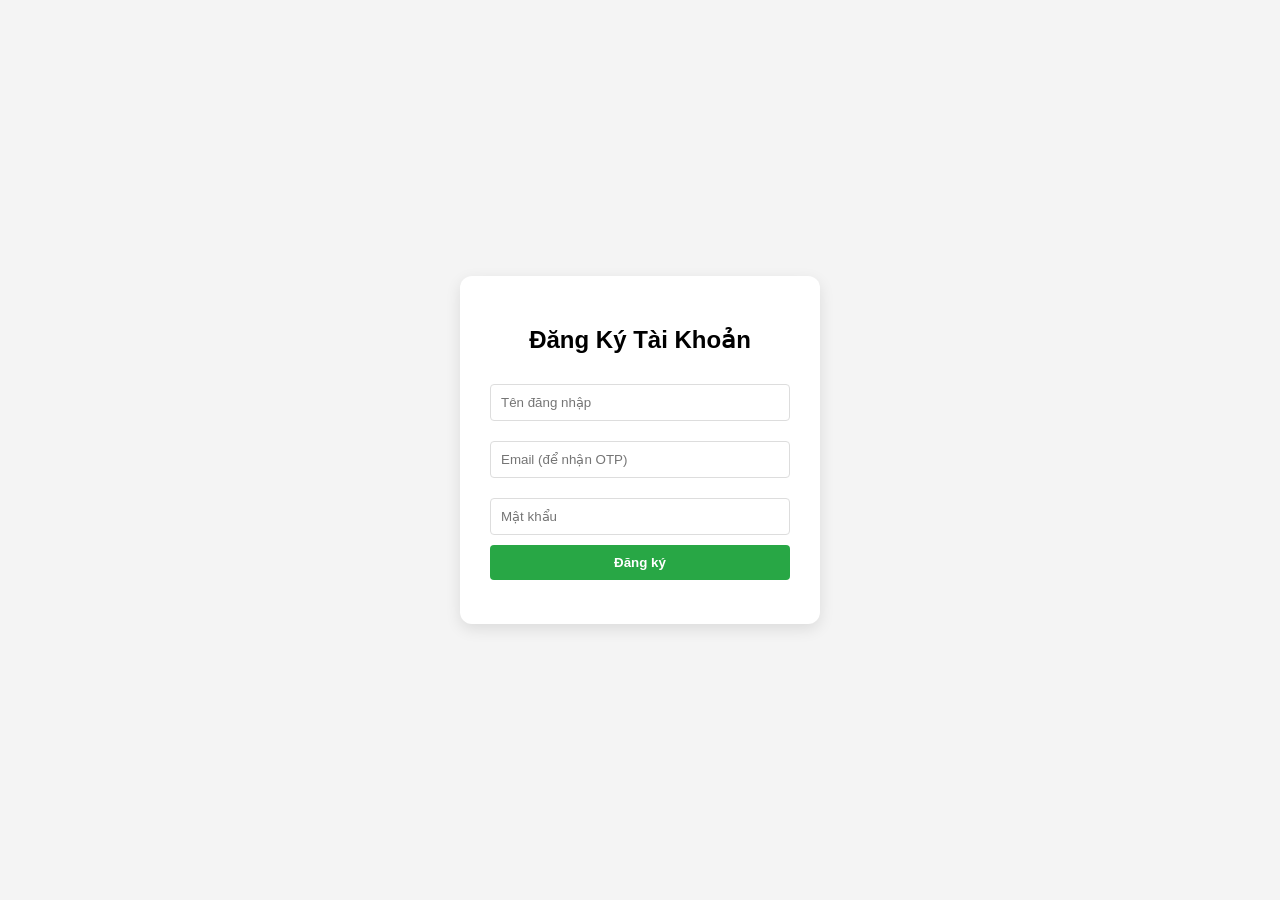
<file: register.html>
<!DOCTYPE html>
<html lang="vi">
<head>
    <meta charset="UTF-8">
    <title>Đăng ký - Phụ Tùng Ô Tô</title>
    <link rel="stylesheet" href="style.css">
</head>
<body>
    <div class="container">
        <h2>Đăng Ký Tài Khoản</h2>
        <form id="registerForm">
            <input type="text" id="username" placeholder="Tên đăng nhập" required>
            <input type="email" id="email" placeholder="Email (để nhận OTP)" required>
            <input type="password" id="password" placeholder="Mật khẩu" required>
            <button type="submit">Đăng ký</button>
        </form>
        <p id="message"></p>
    </div>

    <script>
        document.getElementById('registerForm').onsubmit = async (e) => {
            e.preventDefault();
            const data = {
                username: document.getElementById('username').value,
                email: document.getElementById('email').value,
                password: document.getElementById('password').value
            };

            const response = await fetch('http://localhost:8080/api/v1/auth/register', {
                method: 'POST',
                headers: { 'Content-Type': 'application/json' },
                body: JSON.stringify(data)
            });

            if (response.ok) {
                alert("Đăng ký thành công! Vui lòng kiểm tra email để lấy mã OTP.");
                // Chuyển sang trang xác thực, truyền kèm username qua URL
                window.location.href = `verify-otp.html?username=${data.username}`;
            } else {
                document.getElementById('message').innerText = "Đăng ký thất bại. Thử lại!";
            }
        };
    </script>
</body>
</html>
</file>
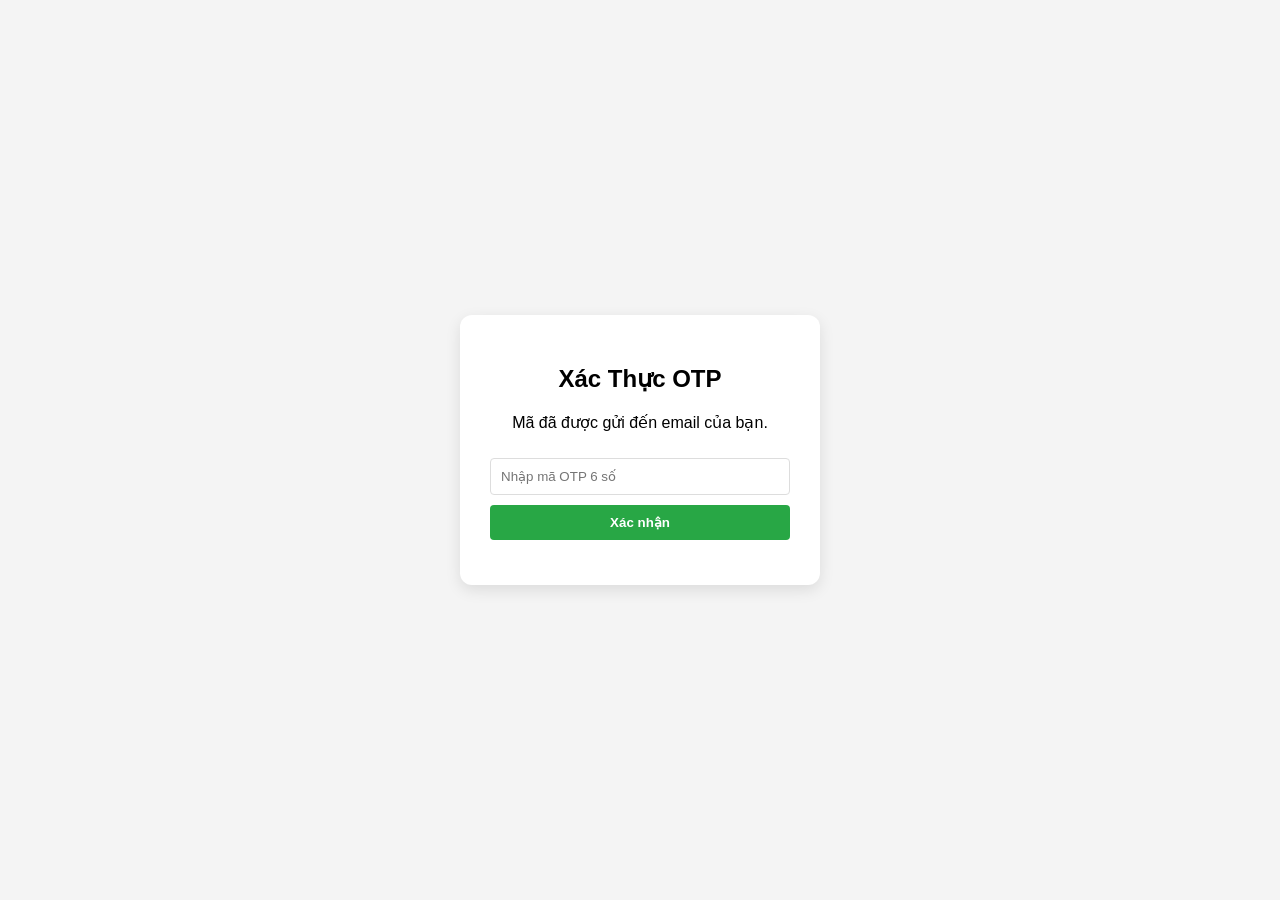
<file: verify-otp.html>
<!DOCTYPE html>
<html lang="vi">
<head>
    <meta charset="UTF-8">
    <title>Xác thực OTP</title>
    <link rel="stylesheet" href="style.css">
</head>
<body>
    <div class="container">
        <h2>Xác Thực OTP</h2>
        <p>Mã đã được gửi đến email của bạn.</p>
        <form id="otpForm">
            <input type="text" id="otpCode" placeholder="Nhập mã OTP 6 số" required>
            <button type="submit">Xác nhận</button>
        </form>
        <p id="message"></p>
    </div>

    <script>
        const urlParams = new URLSearchParams(window.location.search);
        const username = urlParams.get('username');

        document.getElementById('otpForm').onsubmit = async (e) => {
            e.preventDefault();
            const code = document.getElementById('otpCode').value;

            // Gọi API dạng Query Params theo ảnh bạn cung cấp
            const response = await fetch(`http://localhost:8080/api/v1/auth/verify-otp?username=${username}&code=${code}`, {
                method: 'POST'
            });

            const result = await response.text();
            if (response.ok) {
                alert(result);
                window.location.href = 'login.html';
            } else {
                document.getElementById('message').innerText = "Mã OTP không đúng!";
            }
        };
    </script>
</body>
</html>
</file>
<file: style.css>
body { font-family: Arial, sans-serif; background-color: #f4f4f4; display: flex; justify-content: center; align-items: center; height: 100vh; margin: 0; }
.container { background: white; padding: 2rem; border-radius: 8px; box-shadow: 0 4px 6px rgba(0,0,0,0.1); width: 300px; text-align: center; }
input { width: 100%; padding: 10px; margin: 10px 0; border: 1px solid #ddd; border-radius: 4px; box-sizing: border-box; }
button { width: 100%; padding: 10px; background-color: #28a745; color: white; border: none; border-radius: 4px; cursor: pointer; font-weight: bold; }
button:hover { background-color: #218838; }
#message { color: red; font-size: 0.9rem; }
/* Style cho Checkbox */
.item-checkbox { transform: scale(1.3); cursor: pointer; }
th:first-child, td:first-child { text-align: center; width: 50px; }
.total-section { display: flex; justify-content: flex-end; align-items: center; gap: 20px; margin-top: 20px; }
/* Thêm vào phần <style> của cart.html */
header { 
    background: #2c3e50; 
    color: white; 
    padding: 1rem 5%; 
    display: flex; 
    justify-content: space-between; 
    align-items: center;
    position: sticky;
    top: 0;
    z-index: 1000;
    box-shadow: 0 2px 5px rgba(0,0,0,0.1);
}
header h1 { margin: 0; font-size: 1.5rem; }
nav a { color: white; text-decoration: none; margin-left: 20px; font-weight: 500; font-size: 0.95rem; }
nav a:hover { color: #3498db; }

/* Giữ lại CSS container của cart nhưng căn chỉnh cho khớp */
.container { max-width: 1000px; margin: 30px auto; background: white; padding: 30px; border-radius: 12px; box-shadow: 0 5px 15px rgba(0,0,0,0.1); }
/* Container thông tin giao hàng chuyên nghiệp */
#checkoutSection {
    background: #ffffff;
    padding: 25px;
    border-radius: 12px;
    border: 1px solid #e1e8ed;
    box-shadow: 0 4px 12px rgba(0,0,0,0.05);
    margin-top: 30px;
}

#checkoutSection h3 {
    margin-top: 0;
    color: #2c3e50;
    font-size: 1.2rem;
    display: flex;
    align-items: center;
    gap: 10px;
}

/* Tố chức form theo hàng dọc rõ ràng */
.form-group {
    margin-bottom: 20px;
}

.form-group label {
    display: block;
    font-weight: 600;
    margin-bottom: 8px;
    color: #555;
    font-size: 0.9rem;
}

/* Input và Select hiện đại */
.form-control {
    width: 100%;
    padding: 12px 15px;
    border: 1.5px solid #dcdde1;
    border-radius: 8px;
    font-size: 1rem;
    transition: all 0.3s ease;
    background-color: #f9f9f9;
}

.form-control:focus {
    outline: none;
    border-color: #3498db;
    background-color: #fff;
    box-shadow: 0 0 0 4px rgba(52, 152, 219, 0.1);
}

/* Nút đặt hàng nổi bật hơn */
.btn-pay {
    background: linear-gradient(135deg, #2ecc71 0%, #27ae60 100%);
    border: none;
    padding: 16px;
    font-size: 1.1rem;
    letter-spacing: 1px;
    box-shadow: 0 4px 15px rgba(46, 204, 113, 0.3);
}

.btn-pay:hover {
    transform: translateY(-2px);
    box-shadow: 0 6px 20px rgba(46, 204, 113, 0.4);
}
</file>
